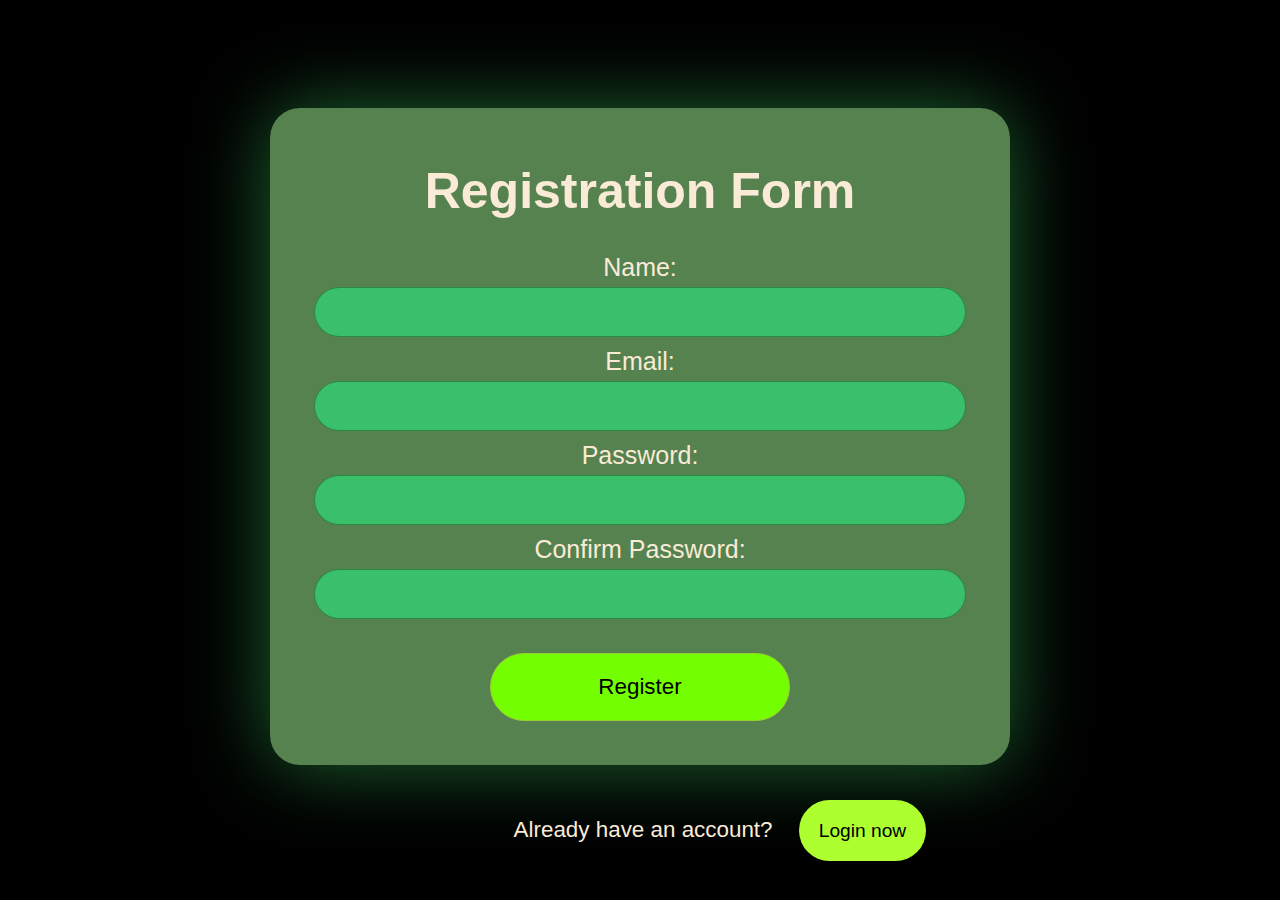
<file: register.html>
<!DOCTYPE html>
<html>
<head>
    <title>Registration Page</title>
    <link rel="stylesheet" href="register.css">
    <link rel="stylesheet" href="https://fonts.googleapis.com/css2?family=Material+Symbols+Outlined:opsz,wght,FILL,GRAD@20..48,100..700,0..1,-50..200&icon_names=arrow_back" />
</head>
<body>
    <div class="container">
        <h1>Registration Form</h1>
        <form method="POST">
            <label for="name">Name:</label>
            <input type="text" id="name" name="name" required>

            <label for="email">Email:</label>
            <input type="email" id="email" name="email" required>

            <label for="password">Password:</label>
            <input type="password" id="password" name="password" required>

            <label for="confirm-password">Confirm Password:</label>
            <input type="password" id="confirm-password" name="confirm-password" required>

            <button type="submit" class="btn">Register</button>
        </form>
    </div>
    <div class="login">
        <p>Already have an account? <a href="index.html"> Login now</a></p>
    </div>
</body>
</html>
</file>
<file: register.css>
body {
    font-family: Arial, sans-serif;
    background-color: #000000;
    color: antiquewhite;
    font-size: 1.4pc;
    overflow: hidden;
    background-image: url(https://img.freepik.com/free-vector/line-luxury-gradient-color-minimalist-style-wave_483537-3948.jpg?t=st=1733261752~exp=1733265352~hmac=e81b3782a5726ffd8a266be4d482f390bfed6b08780e4e0d5de28038f9c5fd9a&w=1380);
    background-position:correct;
    background-size: cover;
}
.login{
  position: relative;
  width: 500px;
  top: 130px;
  left: 40%;

}
.login a {
    font-size: 1.2rem;
    margin-left: 20px;
    text-decoration: none;
    color: rgb(0, 0, 0);
    border: 0px solid ;
    background-color:greenyellow;
    padding: 20px;
    border-radius: 50px;

}
.login a:hover {
    background-color: #3ecf00;
}
.container {
    width: 700px;
    margin: 0 auto;
    padding: 20px;
    background-color: #6ea666c8;
    border-radius: 30px;
    box-shadow: 0 0 5pc rgb(30, 101, 49);
    text-align: center;
    position: relative;
    top: 100px;
    font-size: 25px;
}

h1 {
    text-align: center;
    font-family:Arial, Helvetica, sans-serif;
}

label {
    display: block;
    margin-bottom: 5px;
}

input {
    width: 90%;
    padding: 10px;
    margin-bottom: 10px;
    border: 1px solid #26652d9b;
    border-radius: 5px;
    background-color: #1dff867c;
    border-radius: 30px;
    text-align: center;
    color: blanchedalmond;
    font-size: x-large;
}

button {
    background-color: #73ff01;
    color: rgb(0, 0, 0);
    padding: 10px 20px;
    border: none;
    border-radius: 50px;
    cursor: pointer;
    margin-top: 1.5pc;
    margin-bottom: 1.5pc;
    text-decoration: none;
    padding: 20px;
    font-size: 16px;
    font-size: 1.4rem;
    border: 1px solid yellowgreen;
    width: 300px;
}
button .btn{
    color: rgb(0, 0, 0);
    transition: background-color 0.3s ease;
    font-weight: bold;
    border-radius: 50px;
    padding: 10px 15px;
}
button:hover {
    background-color: #3e8e41;
    color: beige;
}
</file>
